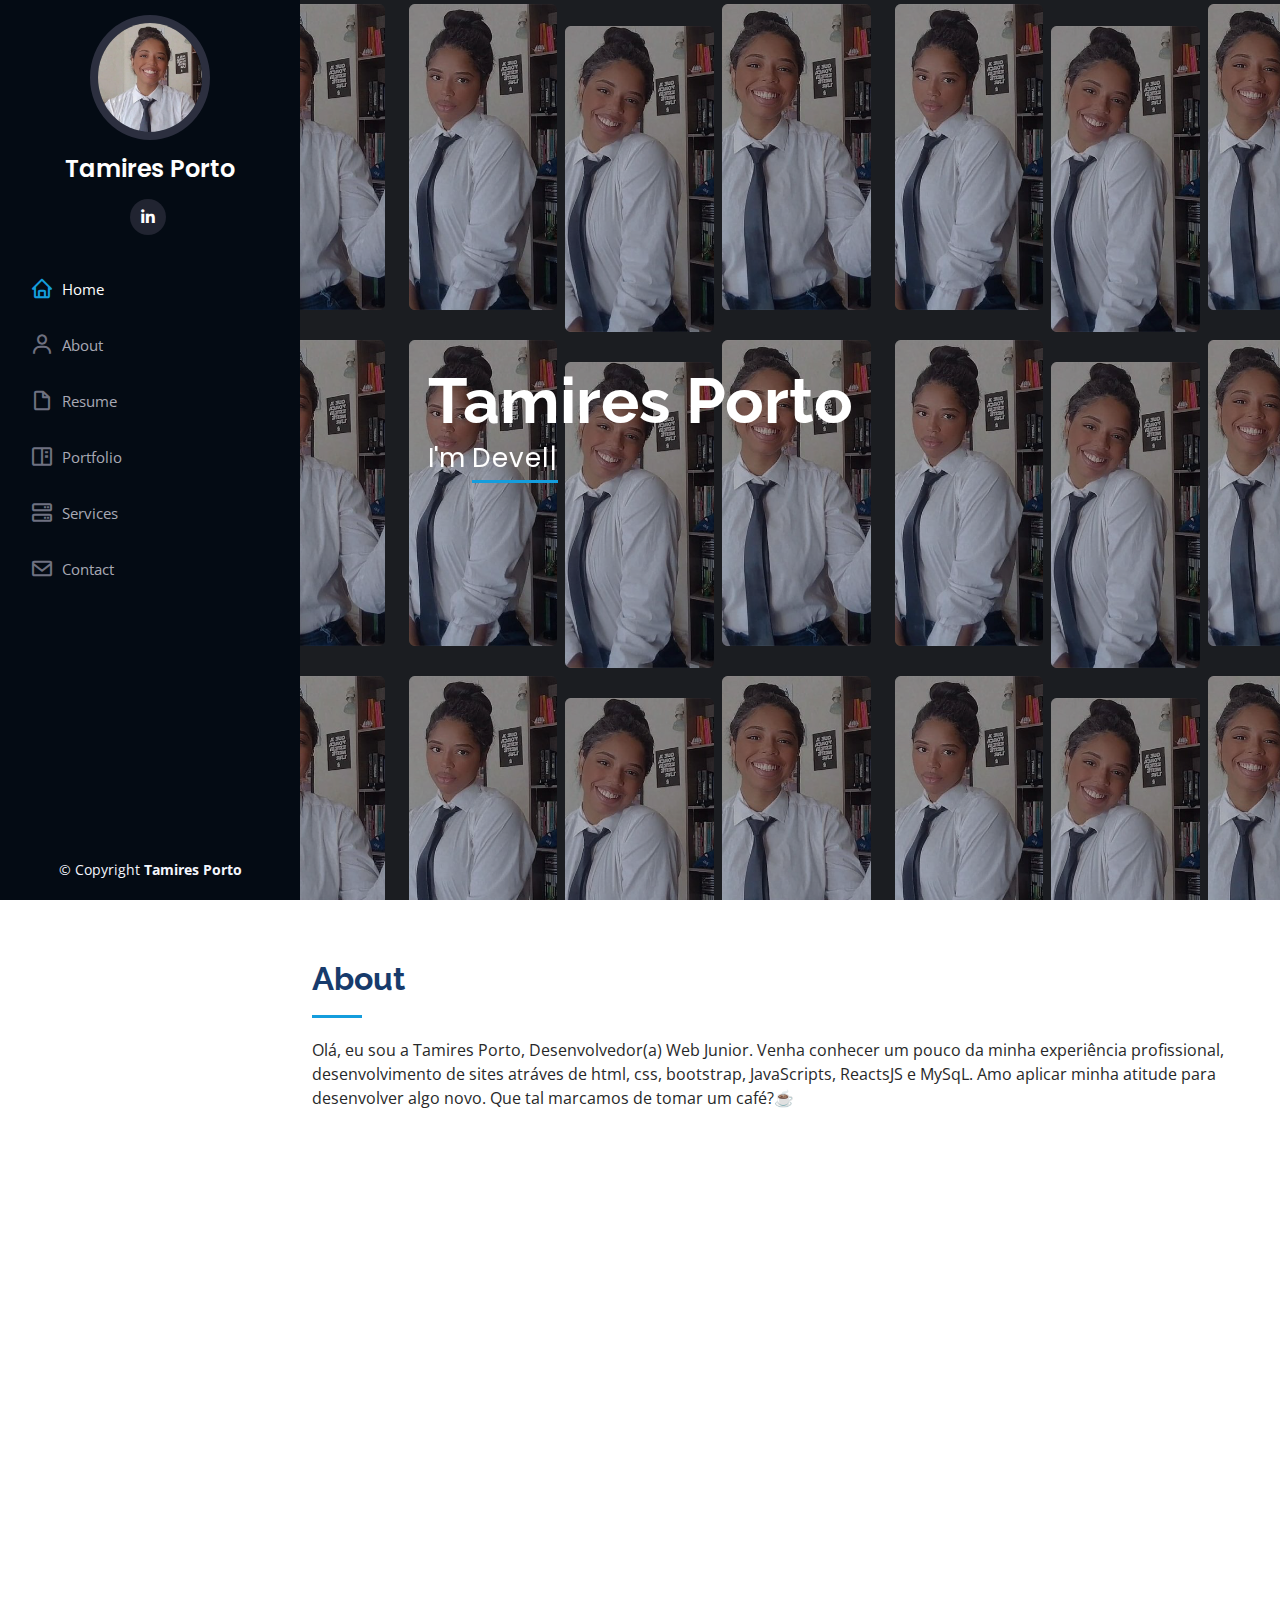
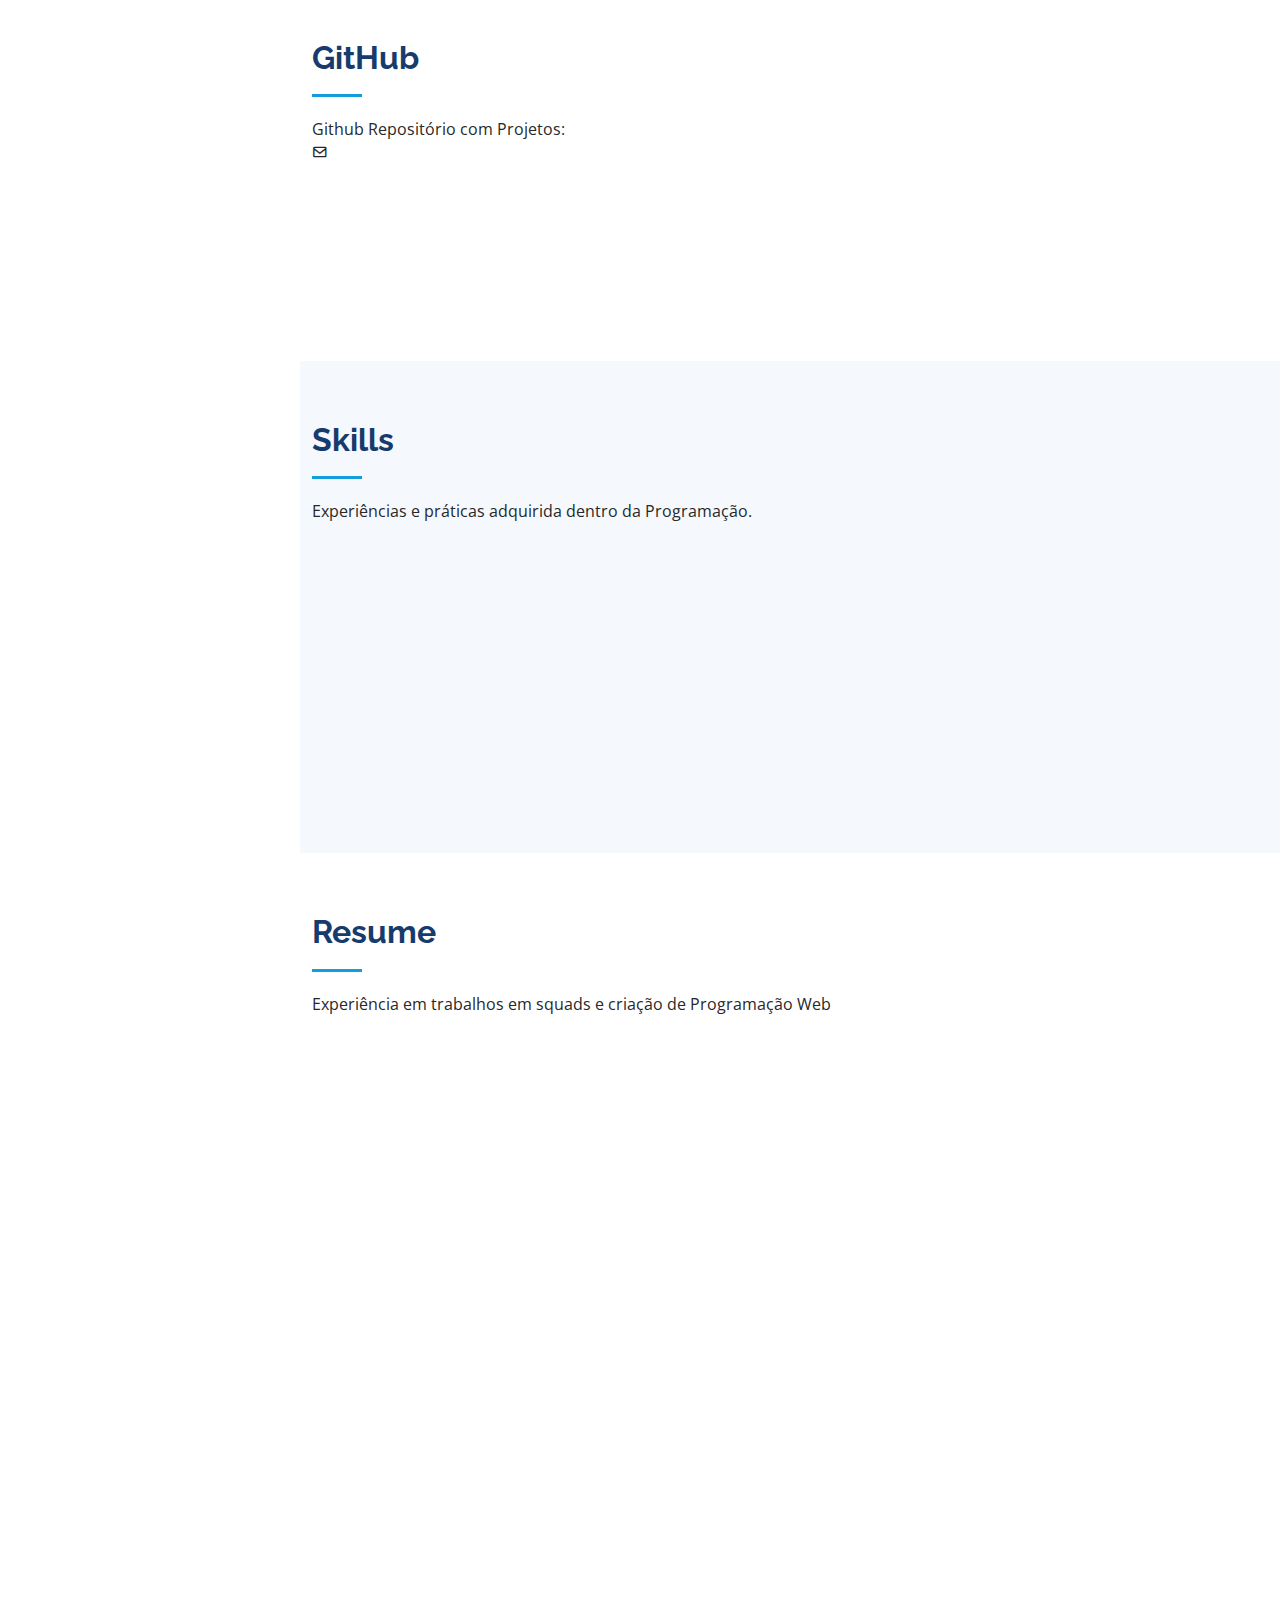
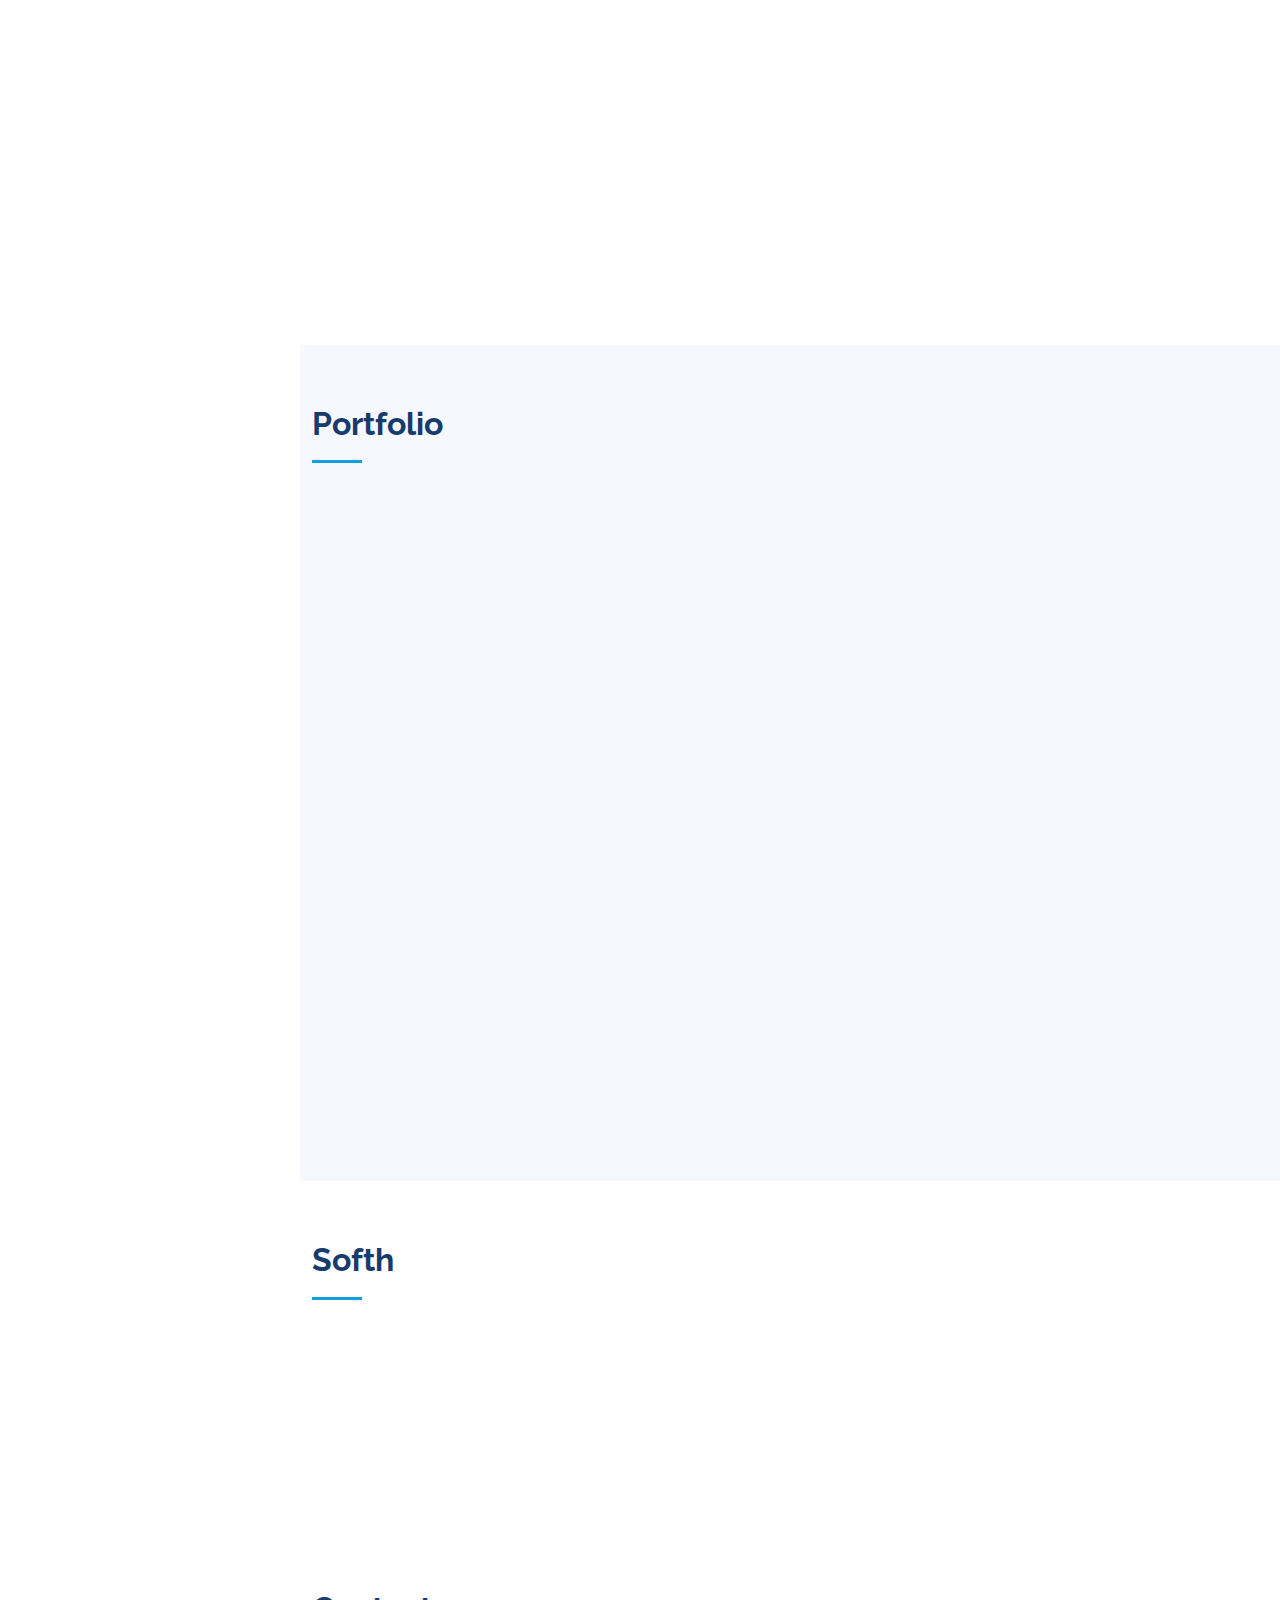
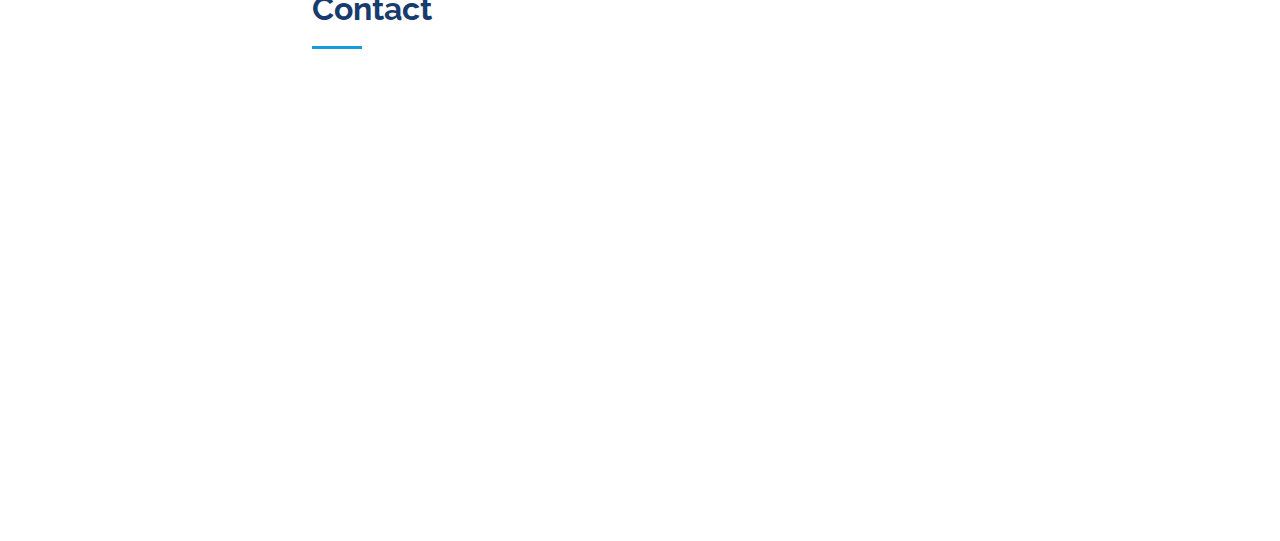
<file: index.html>
<!DOCTYPE html>
<html lang="en">

<head>
  <meta charset="utf-8">
  <meta content="width=device-width, initial-scale=1.0" name="viewport">

  <title>Tamires Porto</title>
  <meta content="" name="description">
  <meta content="" name="keywords">

  <!-- Favicons -->
  <link href="/img/png-transparent-white-tea-coffee-darjeeling-tea-tea-leaf-grading-black-tea-food-cafe-logo.png" rel="icon">
  <link href="/img/png-transparent-white-tea-coffee-darjeeling-tea-tea-leaf-grading-black-tea-food-cafe-logo.png" rel="apple-touch-icon">

  <!-- Google Fonts -->
  <link
    href="https://fonts.googleapis.com/css?family=Open+Sans:300,300i,400,400i,600,600i,700,700i|Raleway:300,300i,400,400i,500,500i,600,600i,700,700i|Poppins:300,300i,400,400i,500,500i,600,600i,700,700i"
    rel="stylesheet">

  <!-- Vendor CSS Files -->
  <link href="assets/vendor/aos/aos.css" rel="stylesheet">
  <link href="assets/vendor/bootstrap/css/bootstrap.min.css" rel="stylesheet">
  <link href="assets/vendor/bootstrap-icons/bootstrap-icons.css" rel="stylesheet">
  <link href="assets/vendor/boxicons/css/boxicons.min.css" rel="stylesheet">
  <link href="assets/vendor/glightbox/css/glightbox.min.css" rel="stylesheet">
  <link href="assets/vendor/swiper/swiper-bundle.min.css" rel="stylesheet">

  <!-- Template Main CSS File -->
  <link href="assets/css/style.css" rel="stylesheet">
</head>

<body>

  <!-- ======= Mobile nav toggle button ======= -->
  <i class="bi bi-list mobile-nav-toggle d-xl-none"></i>

  <!-- ======= Header ======= -->
  <header id="header">
    <div class="d-flex flex-column">

      <div class="profile">
        <img src="/img/me.png" alt="" class="img-fluid rounded-circle">
        <h1 class="text-light"><a href="index.html">Tamires Porto</a></h1>
        <div class="social-links mt-3 text-center">
          <a href="https://www.linkedin.com/in/tamires-porto/" class="linkedin"><i class="bx bxl-linkedin"></i></a>
        </div>
      </div>

      <nav id="navbar" class="nav-menu navbar">
        <ul>
          <li><a href="#hero" class="nav-link scrollto active"><i class="bx bx-home"></i> <span>Home</span></a></li>
          <li><a href="#about" class="nav-link scrollto"><i class="bx bx-user"></i> <span>About</span></a></li>
          <li><a href="#resume" class="nav-link scrollto"><i class="bx bx-file-blank"></i> <span>Resume</span></a></li>
          <li><a href="#portfolio" class="nav-link scrollto"><i class="bx bx-book-content"></i>
              <span>Portfolio</span></a></li>
          <li><a href="#services" class="nav-link scrollto"><i class="bx bx-server"></i> <span>Services</span></a></li>
          <li><a href="/Curriculo - Tamires Porto.docx (1).pdf" class="nav-link scrollto"><i class="bx bx-envelope"></i> <span>Contact</span></a></li>
        </ul>
      </nav><!-- .nav-menu -->
    </div>
  </header><!-- End Header -->

  <!-- ======= Hero Section ======= -->
  <section id="hero" class="d-flex flex-column justify-content-center align-items-center">
    <div class="hero-container" data-aos="fade-in">
      <h1>Tamires Porto</h1>
      <p>I'm <span class="typed" data-typed-items="Developer"></span></p>
    </div>
  </section><!-- End Hero -->

  <main id="main">

    <!-- ======= About Section ======= -->
    <section id="about" class="about">
      <div class="container">

        <div class="section-title">
          <h2>About</h2>
          <p>Olá, eu sou a Tamires Porto, Desenvolvedor(a) Web Junior.
            Venha conhecer um pouco da minha experiência profissional, desenvolvimento de sites atráves de html, css,
            bootstrap, JavaScripts, ReactsJS e MySqL.
            Amo aplicar minha atitude para desenvolver algo novo.
            Que tal marcamos de tomar um café?☕</p>
        </div>

        <div class="row">
          <div class="col-lg-4" data-aos="fade-right">
            <img src="/img/326222977_1924621014536041_306482550945580991_n.jpg" class="img-fluid" alt="">
          </div>
          <div class="col-lg-8 pt-4 pt-lg-0 content" data-aos="fade-left">
            <h3> Web Developer.</h3>
            <p class="fst-italic">
              Sou formada pela empresa Resilia como Desenvolvedor Web Full Stack e estou cursando a faculdade de
              Engenharia de Software.
            </p>
            <div class="row">
              <div class="col-lg-6">
                <ul>
                  <li><i class="bi bi-chevron-right"></i> <strong>Birthday:</strong> <span>29 Agu 1998</span></li>
                  <li><i class="bi bi-chevron-right"></i> <strong>Phone:</strong> <span>(21)9 8858 -3538</span></li>
                  <li><i class="bi bi-chevron-right"></i> <strong>City:</strong> <span>Rio de Janeiro, Brasil</span>
                  </li>
                </ul>
              </div>
              <div class="col-lg-6">
                <ul>
                  <li><i class="bi bi-chevron-right"></i> <strong>Age:</strong> <span>24</span></li>
                  <li><i class="bi bi-chevron-right"></i> <strong>Email:</strong>
                    <span>tamires.silveira.porto@gmail.com</span></li>
                </ul>
              </div>
            </div>

          </div>
        </div>

      </div>
    </section><!-- End About Section -->

    <!-- ======= Facts Section ======= -->
    <section id="facts" class="facts">
      <div class="container">

        <div class="section-title">
          <h2>GitHub</h2>
          <p>Github Repositório com Projetos:</p> <li><a href="https://github.com/Tamiresporto" class="nav-link scrollto"><i class="bx bx-envelope"></i>
        </div>

        <div class="row no-gutters">

          <div class="col-lg-3 col-md-6 d-md-flex align-items-md-stretch" data-aos="fade-up">
            <div class="count-box">
              <i class="bi bi-emoji-smile"></i>
              <span data-purecounter-start="0" data-purecounter-end="27" data-purecounter-duration="1"
                class="purecounter"></span>
              <p><strong>Total de Stars</strong>  </p>
            </div>
          </div>

          <div class="col-lg-3 col-md-6 d-md-flex align-items-md-stretch" data-aos="fade-up" data-aos-delay="100">
            <div class="count-box">
              <i class="bi bi-journal-richtext"></i>
              <span data-purecounter-start="0" data-purecounter-end="1000" data-purecounter-duration="1"
                class="purecounter"></span>
              <p><strong>Commits</strong> </p>
            </div>
          </div>

          <div class="col-lg-3 col-md-6 d-md-flex align-items-md-stretch" data-aos="fade-up" data-aos-delay="200">
            <div class="count-box">
              <i class="bi bi-headset"></i>
              <span data-purecounter-start="0" data-purecounter-end="26" data-purecounter-duration="1"
                class="purecounter"></span>
              <p><strong>Total de PRs</strong>  </p>
            </div>
          </div>

          <div class="col-lg-3 col-md-6 d-md-flex align-items-md-stretch" data-aos="fade-up" data-aos-delay="300">
            <div class="count-box">
              <i class="bi bi-people"></i>
              <span data-purecounter-start="0" data-purecounter-end="4" data-purecounter-duration="1"
                class="purecounter"></span>
              <p><strong>Contributed to</strong>  </p>
            </div>
          </div>

        </div>

      </div>
    </section><!-- End Facts Section -->

    <!-- ======= Skills Section ======= -->
    <section id="skills" class="skills section-bg">
      <div class="container">

        <div class="section-title">
          <h2>Skills</h2>
          <p>Experiências e práticas adquirida dentro da Programação.</p>
        </div>

        <div class="row skills-content">

          <div class="col-lg-6" data-aos="fade-up">

            <div class="progress">
              <span class="skill">HTML <i class="val">100%</i></span>
              <div class="progress-bar-wrap">
                <div class="progress-bar" role="progressbar" aria-valuenow="100" aria-valuemin="0" aria-valuemax="100">
                </div>
              </div>
            </div>

            <div class="progress">
              <span class="skill">CSS <i class="val">90%</i></span>
              <div class="progress-bar-wrap">
                <div class="progress-bar" role="progressbar" aria-valuenow="90" aria-valuemin="0" aria-valuemax="100">
                </div>
              </div>
            </div>

            <div class="progress">
              <span class="skill">JavaScript <i class="val">75%</i></span>
              <div class="progress-bar-wrap">
                <div class="progress-bar" role="progressbar" aria-valuenow="75" aria-valuemin="0" aria-valuemax="100">
                </div>
              </div>
            </div>

          </div>

          <div class="col-lg-6" data-aos="fade-up" data-aos-delay="100">

            <div class="progress">
              <span class="skill">React.js <i class="val">80%</i></span>
              <div class="progress-bar-wrap">
                <div class="progress-bar" role="progressbar" aria-valuenow="80" aria-valuemin="0" aria-valuemax="100">
                </div>
              </div>
            </div>

            <div class="progress">
              <span class="skill">Bootstrap <i class="val">90%</i></span>
              <div class="progress-bar-wrap">
                <div class="progress-bar" role="progressbar" aria-valuenow="90" aria-valuemin="0" aria-valuemax="100">
                </div>
              </div>
            </div>

            <div class="progress">
              <span class="skill">Node.js <i class="val">75%</i></span>
              <div class="progress-bar-wrap">
                <div class="progress-bar" role="progressbar" aria-valuenow="90" aria-valuemin="0" aria-valuemax="100">
                </div>
              </div>
            </div>

            <div class="progress">
              <span class="skill">SQL <i class="val">65%</i></span>
              <div class="progress-bar-wrap">
                <div class="progress-bar" role="progressbar" aria-valuenow="55" aria-valuemin="0" aria-valuemax="100">
                </div>
              </div>
            </div>

          </div>

        </div>

      </div>
    </section><!-- End Skills Section -->

    <!-- ======= Resume Section ======= -->
    <section id="resume" class="resume">
      <div class="container">

        <div class="section-title">
          <h2>Resume</h2>
          <p>Experiência em trabalhos em squads e criação de Programação Web</p>
        </div>

        <div class="row">
          <div class="col-lg-6" data-aos="fade-up">
            <h3 class="resume-title">Sumary</h3>
            <div class="resume-item pb-0">
              <h4>Tamires Porto</h4>
              <p><em> Fiz parte do Programador Carioca, e é muito mais que um curso de ti, é um projeto que acredita em tirar o melhor de nós. Tenho orgulho em dizer que de fato mudou minha vida e ter sido uma oportunidade que amei participar e conhecer pessoas, sonhos, propósitos e histórias em comum.  </em></p>
              <ul>
                <li>Rio de Janeiro</li>
                <li>(21) 98858-3538</li>
                <li>tamires.silveira.porto@gmail.com</li>
              </ul>
            </div>

            <h3 class="resume-title">Education</h3>
            <div class="resume-item">
              <h4> Universidade &amp; Engenharia Software</h4>
              <h5>2023 - 2026</h5>
              <p><em>Aranhaguera, Brasil, RJ.</em></p>
              <p>  </p>
            </div>
            <div class="resume-item">
              <h4>Programadores Cariocas &amp; (Resilia + Senac)</h4>
              <h5>2022 - 2023</h5>
              <p><em>Programadores Cariocas (Resilia + Senac), Rio de Janeiro.</em></p>
              <p>
                Competências: Desenvolvimento de front-end · Web Design Responsivo · Metodologias ágeis e em cascata ·
                Criação de scripts · React Hooks · JSON · Bootstrap · React.js · SQL · API REST · Desenvolvimento web ·
                GitHub · Git · Desenvolvimento de back-end · Trabalho em equipe · Programação (computação) · JavaScript
                · HTML · Banco de dados · CSS</p>
            </div>
          </div>
          <div class="col-lg-6" data-aos="fade-up" data-aos-delay="100">
            <h3 class="resume-title">Professional Experience</h3>
            <div class="resume-item">
              <h4>Especialista em atendimento ao cliente
                Atento</h4>
              <h5>Meio período
                mai de 2020 - jun de 2022 · 2 anos 2 mesesmai de 2020 - jun de 2022 · 2 anos, 2 meses</h5>
              <p><em>Rio de Janeiro, Brasil</em></p>
              <ul>
                <li>
                  Atendimento ao cliente para suporte técnico de internet, utilização de resiliência e escuta ativa para
                  solucionar problema do cliente tanto financeiro quanto o serviço técnico prestado da empresa. <p></p>
                <p></p> Competências: Atendimento ao cliente</li>
              </ul>
            </div>
          </div>
        </div>

      </div>
    </section><!-- End Resume Section -->

    <!-- ======= Portfolio Section ======= -->
    <section id="portfolio" class="portfolio section-bg">
      <div class="container">

        <div class="section-title">
          <h2>Portfolio</h2>
        </div>

        <div class="row" data-aos="fade-up">
          <div class="col-lg-12 d-flex justify-content-center">
            <ul id="portfolio-flters">
              <li data-filter="*" class="filter-active">All</li>
              <li data-filter=".filter-app">App</li>
              <li data-filter=".filter-card">Card</li>
              <li data-filter=".filter-web">Web</li>
            </ul>
          </div>
        </div>

        <div class="row portfolio-container" data-aos="fade-up" data-aos-delay="100">

          <div class="col-lg-4 col-md-6 portfolio-item filter-app">
            <div class="portfolio-wrap">
              <img src="/img/Screenshot_5.png" class="img-fluid" alt="">
   
            </div>
          </div>

          <div class="col-lg-4 col-md-6 portfolio-item filter-web">
            <div class="portfolio-wrap">
              <img src="/img/Screenshot_2.png" class="img-fluid" alt="">
             
            </div>
          </div>

          <div class="col-lg-4 col-md-6 portfolio-item filter-app">
            <div class="portfolio-wrap">
              <img src="/img/Screenshot_4.png" class="img-fluid" alt="">
              
            </div>
          </div>

          <div class="col-lg-4 col-md-6 portfolio-item filter-card">
            <div class="portfolio-wrap">
              <img src="/agenda-sus1.png" class="img-fluid" alt="">
            
            </div>
          </div>

          <div class="col-lg-4 col-md-6 portfolio-item filter-web">
            <div class="portfolio-wrap">
              <img src="/agenda-sus2.png" class="img-fluid" alt="">
             
            </div>
          </div>

          <div class="col-lg-4 col-md-6 portfolio-item filter-app">
            <div class="portfolio-wrap">
              <img src="/agenda-sus3.png" class="img-fluid" alt="">
            
            </div>
          </div>

          <div class="col-lg-4 col-md-6 portfolio-item filter-card">
            <div class="portfolio-wrap">
              <img src="/agenda-sus4.png" class="img-fluid" alt="">
            
            </div>
          </div>

          <div class="col-lg-4 col-md-6 portfolio-item filter-card">
            <div class="portfolio-wrap">
              <img src="/212447594-3adab772-77f7-4ada-939d-9a1ff1f20e85.png" class="img-fluid" alt="">
            
            </div>
          </div>

          <div class="col-lg-4 col-md-6 portfolio-item filter-web">
            <div class="portfolio-wrap">
              <img src="/212448205-b4f70392-0a84-45dd-9109-e67bae07c248.png" class="img-fluid" alt="">
             
            </div>
          </div>

        </div>

      </div>
    </section><!-- End Portfolio Section -->

    <!-- ======= Services Section ======= -->
    <section id="services" class="services">
      <div class="container">

        <div class="section-title">
          <h2>Softh</h2>
          <p>  </p>
        </div>

        <div class="row">
          <div class="col-lg-4 col-md-6 icon-box" data-aos="fade-up">
            <div class="icon"><i class="bi bi-briefcase"></i></div>
            <h4 class="title"><a href="">Responsabilidade</a></h4>
            <p class="description">Responsabilidade com o tempo e as entregas. </p>
          </div>
          <div class="col-lg-4 col-md-6 icon-box" data-aos="fade-up" data-aos-delay="100">
            <div class="icon"><i class="bi bi-card-checklist"></i></div>
            <h4 class="title"><a href=""> Trello </a></h4>
            <p class="description"> Para organização de projetos. </p>
          </div>
          <div class="col-lg-4 col-md-6 icon-box" data-aos="fade-up" data-aos-delay="200">
            <div class="icon"><i class="bi bi-bar-chart"></i></div>
            <h4 class="title"><a href="">Metodologias Agéis</a></h4>
            <p class="description"> Para desenvolver Projetos e no dia a dia. </p>
          </div>
        </div>

      </div>
    </section><!-- End Services Section -->


    <!-- ======= Contact Section ======= -->
    <section id="contact" class="contact">
      <div class="container">

        <div class="section-title">
          <h2>Contact</h2>
        </div>

        <div class="row" data-aos="fade-in">

          <div class="col-lg-5 d-flex align-items-stretch">
            <div class="info">
              <div class="address">
                <i class="bi bi-geo-alt"></i>
                <h4>Location:</h4>
                <p> Rio de Janeiro, RJ 23580500</p>
              </div>

              <div class="email">
                <i class="bi bi-envelope"></i>
                <h4>Email:</h4>
                <p>tamires.silveira.porto@gmail.com</p>
              </div>

              <div class="phone">
                <i class="bi bi-phone"></i>
                <h4>Call:</h4>
                <p>(21) 9 8858 3538</p>
              </div>

            </div>

          </div>

        </div>

      </div>
    </section><!-- End Contact Section -->

  </main><!-- End #main -->

  <!-- ======= Footer ======= -->
  <footer id="footer">
    <div class="container">
      <div class="copyright">
        &copy; Copyright <strong><span>Tamires Porto</span></strong>
      </div>
      <div class="credits">
        <!-- All the links in the footer should remain intact. -->
        <!-- You can delete the links only if you purchased the pro version. -->
        <!-- Licensing information: https://bootstrapmade.com/license/ -->
        <!-- Purchase the pro version with working PHP/AJAX contact form: https://bootstrapmade.com/iportfolio-bootstrap-portfolio-websites-template/ -->
      </div>
    </div>
  </footer><!-- End  Footer -->

  <a href="#" class="back-to-top d-flex align-items-center justify-content-center"><i
      class="bi bi-arrow-up-short"></i></a>

  <!-- Vendor JS Files -->
  <script src="assets/vendor/purecounter/purecounter_vanilla.js"></script>
  <script src="assets/vendor/aos/aos.js"></script>
  <script src="assets/vendor/bootstrap/js/bootstrap.bundle.min.js"></script>
  <script src="assets/vendor/glightbox/js/glightbox.min.js"></script>
  <script src="assets/vendor/isotope-layout/isotope.pkgd.min.js"></script>
  <script src="assets/vendor/swiper/swiper-bundle.min.js"></script>
  <script src="assets/vendor/typed.js/typed.min.js"></script>
  <script src="assets/vendor/waypoints/noframework.waypoints.js"></script>
  <script src="assets/vendor/php-email-form/validate.js"></script>

  <!-- Template Main JS File -->
  <script src="assets/js/main.js"></script>

</body>

</html>
</file>
<file: assets/css/style.css>
body {
  font-family: "Open Sans", sans-serif;
  color: #272829;
}

a {
  color: #149ddd;
  text-decoration: none;
}

a:hover {
  color: #37b3ed;
  text-decoration: none;
}

h1,
h2,
h3,
h4,
h5,
h6 {
  font-family: "Raleway", sans-serif;
}

/*--------------------------------------------------------------
# Back to top button
--------------------------------------------------------------*/
.back-to-top {
  position: fixed;
  visibility: hidden;
  opacity: 0;
  right: 15px;
  bottom: 15px;
  z-index: 996;
  background: #149ddd;
  width: 40px;
  height: 40px;
  border-radius: 50px;
  transition: all 0.4s;
}

.back-to-top i {
  font-size: 28px;
  color: #fff;
  line-height: 0;
}

.back-to-top:hover {
  background: #2eafec;
  color: #fff;
}

.back-to-top.active {
  visibility: visible;
  opacity: 1;
}

/*--------------------------------------------------------------
# Header
--------------------------------------------------------------*/
#header {
  position: fixed;
  top: 0;
  left: 0;
  bottom: 0;
  width: 300px;
  transition: all ease-in-out 0.5s;
  z-index: 9997;
  transition: all 0.5s;
  padding: 0 15px;
  background: #040b14;
  overflow-y: auto;
}

#header .profile img {
  margin: 15px auto;
  display: block;
  width: 120px;
  border: 8px solid #2c2f3f;
}

#header .profile h1 {
  font-size: 24px;
  margin: 0;
  padding: 0;
  font-weight: 600;
  -moz-text-align-last: center;
  text-align-last: center;
  font-family: "Poppins", sans-serif;
}

#header .profile h1 a,
#header .profile h1 a:hover {
  color: #fff;
  text-decoration: none;
}

#header .profile .social-links a {
  font-size: 18px;
  display: inline-block;
  background: #212431;
  color: #fff;
  line-height: 1;
  padding: 8px 0;
  margin-right: 4px;
  border-radius: 50%;
  text-align: center;
  width: 36px;
  height: 36px;
  transition: 0.3s;
}

#header .profile .social-links a:hover {
  background: #149ddd;
  color: #fff;
  text-decoration: none;
}

#main {
  margin-left: 300px;
}

@media (max-width: 1199px) {
  #header {
    left: -300px;
  }

  #main {
    margin-left: 0;
  }
}

/*--------------------------------------------------------------
# Navigation Menu
--------------------------------------------------------------*/
/* Desktop Navigation */
.nav-menu {
  padding: 30px 0 0 0;
}

.nav-menu * {
  margin: 0;
  padding: 0;
  list-style: none;
}

.nav-menu>ul>li {
  position: relative;
  white-space: nowrap;
}

.nav-menu a,
.nav-menu a:focus {
  display: flex;
  align-items: center;
  color: #a8a9b4;
  padding: 12px 15px;
  margin-bottom: 8px;
  transition: 0.3s;
  font-size: 15px;
}

.nav-menu a i,
.nav-menu a:focus i {
  font-size: 24px;
  padding-right: 8px;
  color: #6f7180;
}

.nav-menu a:hover,
.nav-menu .active,
.nav-menu .active:focus,
.nav-menu li:hover>a {
  text-decoration: none;
  color: #fff;
}

.nav-menu a:hover i,
.nav-menu .active i,
.nav-menu .active:focus i,
.nav-menu li:hover>a i {
  color: #149ddd;
}

/* Mobile Navigation */
.mobile-nav-toggle {
  position: fixed;
  right: 15px;
  top: 15px;
  z-index: 9998;
  border: 0;
  font-size: 24px;
  transition: all 0.4s;
  outline: none !important;
  background-color: #149ddd;
  color: #fff;
  width: 40px;
  height: 40px;
  display: inline-flex;
  align-items: center;
  justify-content: center;
  line-height: 0;
  border-radius: 50px;
  cursor: pointer;
}

.mobile-nav-active {
  overflow: hidden;
}

.mobile-nav-active #header {
  left: 0;
}

/*--------------------------------------------------------------
# Hero Section
--------------------------------------------------------------*/
#hero {
  width: 100%;
  height: 100vh;
  background: url("/eu.png") top center;
}

#hero:before {
  content: "";
  background: rgba(5, 13, 24, 0.3);
  position: absolute;
  bottom: 0;
  top: 0;
  left: 0;
  right: 0;
  z-index: 1;
}

#hero .hero-container {
  position: relative;
  z-index: 2;
  min-width: 300px;
}

#hero h1 {
  margin: 0 0 10px 0;
  font-size: 64px;
  font-weight: 700;
  line-height: 56px;
  color: #fff;
}

#hero p {
  color: #fff;
  margin-bottom: 50px;
  font-size: 26px;
  font-family: "Poppins", sans-serif;
}

#hero p span {
  color: #fff;
  padding-bottom: 4px;
  letter-spacing: 1px;
  border-bottom: 3px solid #149ddd;
}

@media (min-width: 1024px) {
  #hero {
    background-attachment: fixed;
  }
}

@media (max-width: 768px) {
  #hero h1 {
    font-size: 28px;
    line-height: 36px;
  }

  #hero h2 {
    font-size: 18px;
    line-height: 24px;
    margin-bottom: 30px;
  }
}

/*--------------------------------------------------------------
# Sections General
--------------------------------------------------------------*/
section {
  padding: 60px 0;
  overflow: hidden;
}

.section-bg {
  background: #f5f8fd;
}

.section-title {
  padding-bottom: 30px;
}

.section-title h2 {
  font-size: 32px;
  font-weight: bold;
  margin-bottom: 20px;
  padding-bottom: 20px;
  position: relative;
  color: #173b6c;
}

.section-title h2::after {
  content: "";
  position: absolute;
  display: block;
  width: 50px;
  height: 3px;
  background: #149ddd;
  bottom: 0;
  left: 0;
}

.section-title p {
  margin-bottom: 0;
}

/*--------------------------------------------------------------
# About
--------------------------------------------------------------*/
.about .content h3 {
  font-weight: 700;
  font-size: 26px;
  color: #173b6c;
}

.about .content ul {
  list-style: none;
  padding: 0;
}

.about .content ul li {
  margin-bottom: 20px;
  display: flex;
  align-items: center;
}

.about .content ul strong {
  margin-right: 10px;
}

.about .content ul i {
  font-size: 16px;
  margin-right: 5px;
  color: #149ddd;
  line-height: 0;
}

.about .content p:last-child {
  margin-bottom: 0;
}

/*--------------------------------------------------------------
# Facts
--------------------------------------------------------------*/
.facts {
  padding-bottom: 30px;
}

.facts .count-box {
  padding: 30px;
  width: 100%;
}

.facts .count-box i {
  display: block;
  font-size: 44px;
  color: #149ddd;
  float: left;
  line-height: 0;
}

.facts .count-box span {
  font-size: 48px;
  line-height: 40px;
  display: block;
  font-weight: 700;
  color: #050d18;
  margin-left: 60px;
}

.facts .count-box p {
  padding: 15px 0 0 0;
  margin: 0 0 0 60px;
  font-family: "Raleway", sans-serif;
  font-size: 14px;
  color: #122f57;
}

.facts .count-box a {
  font-weight: 600;
  display: block;
  margin-top: 20px;
  color: #122f57;
  font-size: 15px;
  font-family: "Poppins", sans-serif;
  transition: ease-in-out 0.3s;
}

.facts .count-box a:hover {
  color: #1f5297;
}

/*--------------------------------------------------------------
# Akills
--------------------------------------------------------------*/
.skills .progress {
  height: 60px;
  display: block;
  background: none;
  border-radius: 0;
}

.skills .progress .skill {
  padding: 0;
  margin: 0 0 6px 0;
  text-transform: uppercase;
  display: block;
  font-weight: 600;
  font-family: "Poppins", sans-serif;
  color: #050d18;
}

.skills .progress .skill .val {
  float: right;
  font-style: normal;
}

.skills .progress-bar-wrap {
  background: #dce8f8;
  height: 10px;
}

.skills .progress-bar {
  width: 1px;
  height: 10px;
  transition: 0.9s;
  background-color: #149ddd;
}

/*--------------------------------------------------------------
# Resume
--------------------------------------------------------------*/
.resume .resume-title {
  font-size: 26px;
  font-weight: 700;
  margin-top: 20px;
  margin-bottom: 20px;
  color: #050d18;
}

.resume .resume-item {
  padding: 0 0 20px 20px;
  margin-top: -2px;
  border-left: 2px solid #1f5297;
  position: relative;
}

.resume .resume-item h4 {
  line-height: 18px;
  font-size: 18px;
  font-weight: 600;
  text-transform: uppercase;
  font-family: "Poppins", sans-serif;
  color: #050d18;
  margin-bottom: 10px;
}

.resume .resume-item h5 {
  font-size: 16px;
  background: #e4edf9;
  padding: 5px 15px;
  display: inline-block;
  font-weight: 600;
  margin-bottom: 10px;
}

.resume .resume-item ul {
  padding-left: 20px;
}

.resume .resume-item ul li {
  padding-bottom: 10px;
}

.resume .resume-item:last-child {
  padding-bottom: 0;
}

.resume .resume-item::before {
  content: "";
  position: absolute;
  width: 16px;
  height: 16px;
  border-radius: 50px;
  left: -9px;
  top: 0;
  background: #fff;
  border: 2px solid #1f5297;
}

/*--------------------------------------------------------------
# Portfolio
--------------------------------------------------------------*/
.portfolio .portfolio-item {
  margin-bottom: 30px;
}

.portfolio #portfolio-flters {
  padding: 0;
  margin: 0 auto 35px auto;
  list-style: none;
  text-align: center;
  background: #fff;
  border-radius: 50px;
  padding: 2px 15px;
}

.portfolio #portfolio-flters li {
  cursor: pointer;
  display: inline-block;
  padding: 10px 15px 8px 15px;
  font-size: 14px;
  font-weight: 600;
  line-height: 1;
  text-transform: uppercase;
  color: #272829;
  margin-bottom: 5px;
  transition: all 0.3s ease-in-out;
}

.portfolio #portfolio-flters li:hover,
.portfolio #portfolio-flters li.filter-active {
  color: #149ddd;
}

.portfolio #portfolio-flters li:last-child {
  margin-right: 0;
}

.portfolio .portfolio-wrap {
  transition: 0.3s;
  position: relative;
  overflow: hidden;
  z-index: 1;
}

.portfolio .portfolio-wrap::before {
  content: "";
  background: rgba(255, 255, 255, 0.5);
  position: absolute;
  left: 0;
  right: 0;
  top: 0;
  bottom: 0;
  transition: all ease-in-out 0.3s;
  z-index: 2;
  opacity: 0;
}

.portfolio .portfolio-wrap .portfolio-links {
  opacity: 1;
  left: 0;
  right: 0;
  bottom: -60px;
  z-index: 3;
  position: absolute;
  transition: all ease-in-out 0.3s;
  display: flex;
  justify-content: center;
}

.portfolio .portfolio-wrap .portfolio-links a {
  color: #fff;
  font-size: 28px;
  text-align: center;
  background: rgba(20, 157, 221, 0.75);
  transition: 0.3s;
  width: 50%;
}

.portfolio .portfolio-wrap .portfolio-links a:hover {
  background: rgba(20, 157, 221, 0.95);
}

.portfolio .portfolio-wrap .portfolio-links a+a {
  border-left: 1px solid #37b3ed;
}

.portfolio .portfolio-wrap:hover::before {
  top: 0;
  left: 0;
  right: 0;
  bottom: 0;
  opacity: 1;
}

.portfolio .portfolio-wrap:hover .portfolio-links {
  opacity: 1;
  bottom: 0;
}

/*--------------------------------------------------------------
# Portfolio Details
--------------------------------------------------------------*/
.portfolio-details {
  padding-top: 40px;
}

.portfolio-details .portfolio-details-slider img {
  width: 100%;
}

.portfolio-details .portfolio-details-slider .swiper-pagination {
  margin-top: 20px;
  position: relative;
}

.portfolio-details .portfolio-details-slider .swiper-pagination .swiper-pagination-bullet {
  width: 12px;
  height: 12px;
  background-color: #fff;
  opacity: 1;
  border: 1px solid #149ddd;
}

.portfolio-details .portfolio-details-slider .swiper-pagination .swiper-pagination-bullet-active {
  background-color: #149ddd;
}

.portfolio-details .portfolio-info {
  padding: 30px;
  box-shadow: 0px 0 30px rgba(5, 13, 24, 0.08);
}

.portfolio-details .portfolio-info h3 {
  font-size: 22px;
  font-weight: 700;
  margin-bottom: 20px;
  padding-bottom: 20px;
  border-bottom: 1px solid #eee;
}

.portfolio-details .portfolio-info ul {
  list-style: none;
  padding: 0;
  font-size: 15px;
}

.portfolio-details .portfolio-info ul li+li {
  margin-top: 10px;
}

.portfolio-details .portfolio-description {
  padding-top: 30px;
}

.portfolio-details .portfolio-description h2 {
  font-size: 26px;
  font-weight: 700;
  margin-bottom: 20px;
}

.portfolio-details .portfolio-description p {
  padding: 0;
}

/*--------------------------------------------------------------
# Services
--------------------------------------------------------------*/
.services .icon-box {
  margin-bottom: 20px;
}

.services .icon {
  float: left;
  display: flex;
  align-items: center;
  justify-content: center;
  width: 54px;
  height: 54px;
  background: #149ddd;
  border-radius: 50%;
  transition: 0.5s;
  border: 1px solid #149ddd;
}

.services .icon i {
  color: #fff;
  font-size: 24px;
  line-height: 0;
}

.services .icon-box:hover .icon {
  background: #fff;
}

.services .icon-box:hover .icon i {
  color: #149ddd;
}

.services .title {
  margin-left: 80px;
  font-weight: 700;
  margin-bottom: 15px;
  font-size: 18px;
}

.services .title a {
  color: #343a40;
}

.services .title a:hover {
  color: #149ddd;
}

.services .description {
  margin-left: 80px;
  line-height: 24px;
  font-size: 14px;
}

/*--------------------------------------------------------------
# Testimonials
--------------------------------------------------------------*/
.testimonials .testimonials-carousel,
.testimonials .testimonials-slider {
  overflow: hidden;
}

.testimonials .testimonial-item {
  box-sizing: content-box;
  text-align: center;
  min-height: 320px;
}

.testimonials .testimonial-item .testimonial-img {
  width: 90px;
  border-radius: 50%;
  margin: 0 auto;
}

.testimonials .testimonial-item h3 {
  font-size: 18px;
  font-weight: bold;
  margin: 10px 0 5px 0;
  color: #111;
}

.testimonials .testimonial-item h4 {
  font-size: 14px;
  color: #999;
  margin: 0;
}

.testimonials .testimonial-item .quote-icon-left,
.testimonials .testimonial-item .quote-icon-right {
  color: #c3e8fa;
  font-size: 26px;
}

.testimonials .testimonial-item .quote-icon-left {
  display: inline-block;
  left: -5px;
  position: relative;
}

.testimonials .testimonial-item .quote-icon-right {
  display: inline-block;
  right: -5px;
  position: relative;
  top: 10px;
}

.testimonials .testimonial-item p {
  font-style: italic;
  margin: 0 15px 15px 15px;
  padding: 20px;
  background: #fff;
  position: relative;
  margin-bottom: 35px;
  border-radius: 6px;
  box-shadow: 0px 2px 15px rgba(0, 0, 0, 0.1);
}

.testimonials .testimonial-item p::after {
  content: "";
  width: 0;
  height: 0;
  border-top: 20px solid #fff;
  border-right: 20px solid transparent;
  border-left: 20px solid transparent;
  position: absolute;
  bottom: -20px;
  left: calc(50% - 20px);
}

.testimonials .swiper-pagination {
  margin-top: 20px;
  position: relative;
}

.testimonials .swiper-pagination .swiper-pagination-bullet {
  width: 12px;
  height: 12px;
  background-color: #fff;
  opacity: 1;
  border: 1px solid #149ddd;
}

.testimonials .swiper-pagination .swiper-pagination-bullet-active {
  background-color: #149ddd;
}

/*--------------------------------------------------------------
# Contact
--------------------------------------------------------------*/
.contact {
  padding-bottom: 130px;
}

.contact .info {
  padding: 30px;
  background: #fff;
  width: 100%;
  box-shadow: 0 0 24px 0 rgba(0, 0, 0, 0.12);
}

.contact .info i {
  font-size: 20px;
  color: #149ddd;
  float: left;
  width: 44px;
  height: 44px;
  background: #dff3fc;
  display: flex;
  justify-content: center;
  align-items: center;
  border-radius: 50px;
  transition: all 0.3s ease-in-out;
}

.contact .info h4 {
  padding: 0 0 0 60px;
  font-size: 22px;
  font-weight: 600;
  margin-bottom: 5px;
  color: #050d18;
}

.contact .info p {
  padding: 0 0 10px 60px;
  margin-bottom: 20px;
  font-size: 14px;
  color: #173b6c;
}

.contact .info .email p {
  padding-top: 5px;
}

.contact .info .social-links {
  padding-left: 60px;
}

.contact .info .social-links a {
  font-size: 18px;
  display: inline-block;
  background: #333;
  color: #fff;
  line-height: 1;
  padding: 8px 0;
  border-radius: 50%;
  text-align: center;
  width: 36px;
  height: 36px;
  transition: 0.3s;
  margin-right: 10px;
}

.contact .info .social-links a:hover {
  background: #149ddd;
  color: #fff;
}

.contact .info .email:hover i,
.contact .info .address:hover i,
.contact .info .phone:hover i {
  background: #149ddd;
  color: #fff;
}

.contact .php-email-form {
  width: 100%;
  padding: 30px;
  background: #fff;
  box-shadow: 0 0 24px 0 rgba(0, 0, 0, 0.12);
}

.contact .php-email-form .form-group {
  padding-bottom: 8px;
}

.contact .php-email-form .validate {
  display: none;
  color: red;
  margin: 0 0 15px 0;
  font-weight: 400;
  font-size: 13px;
}

.contact .php-email-form .error-message {
  display: none;
  color: #fff;
  background: #ed3c0d;
  text-align: left;
  padding: 15px;
  font-weight: 600;
}

.contact .php-email-form .error-message br+br {
  margin-top: 25px;
}

.contact .php-email-form .sent-message {
  display: none;
  color: #fff;
  background: #18d26e;
  text-align: center;
  padding: 15px;
  font-weight: 600;
}

.contact .php-email-form .loading {
  display: none;
  background: #fff;
  text-align: center;
  padding: 15px;
}

.contact .php-email-form .loading:before {
  content: "";
  display: inline-block;
  border-radius: 50%;
  width: 24px;
  height: 24px;
  margin: 0 10px -6px 0;
  border: 3px solid #18d26e;
  border-top-color: #eee;
  -webkit-animation: animate-loading 1s linear infinite;
  animation: animate-loading 1s linear infinite;
}

.contact .php-email-form .form-group {
  margin-bottom: 15px;
}

.contact .php-email-form label {
  padding-bottom: 8px;
}

.contact .php-email-form input,
.contact .php-email-form textarea {
  border-radius: 0;
  box-shadow: none;
  font-size: 14px;
}

.contact .php-email-form input {
  height: 44px;
}

.contact .php-email-form textarea {
  padding: 10px 15px;
}

.contact .php-email-form button[type=submit] {
  background: #149ddd;
  border: 0;
  padding: 10px 24px;
  color: #fff;
  transition: 0.4s;
  border-radius: 4px;
}

.contact .php-email-form button[type=submit]:hover {
  background: #37b3ed;
}

@-webkit-keyframes animate-loading {
  0% {
    transform: rotate(0deg);
  }

  100% {
    transform: rotate(360deg);
  }
}

@keyframes animate-loading {
  0% {
    transform: rotate(0deg);
  }

  100% {
    transform: rotate(360deg);
  }
}

/*--------------------------------------------------------------
# Breadcrumbs
--------------------------------------------------------------*/
.breadcrumbs {
  padding: 20px 0;
  background: #f9f9f9;
}

.breadcrumbs h2 {
  font-size: 26px;
  font-weight: 300;
}

.breadcrumbs ol {
  display: flex;
  flex-wrap: wrap;
  list-style: none;
  padding: 0;
  margin: 0;
  font-size: 15px;
}

.breadcrumbs ol li+li {
  padding-left: 10px;
}

.breadcrumbs ol li+li::before {
  display: inline-block;
  padding-right: 10px;
  color: #0e2442;
  content: "/";
}

@media (max-width: 768px) {
  .breadcrumbs .d-flex {
    display: block !important;
  }

  .breadcrumbs ol {
    display: block;
  }

  .breadcrumbs ol li {
    display: inline-block;
  }
}

/*--------------------------------------------------------------
# Footer
--------------------------------------------------------------*/
#footer {
  padding: 15px;
  color: #f4f6fd;
  font-size: 14px;
  position: fixed;
  left: 0;
  bottom: 0;
  width: 300px;
  z-index: 9999;
  background: #040b14;
}

#footer .copyright {
  text-align: center;
}

#footer .credits {
  padding-top: 5px;
  text-align: center;
  font-size: 13px;
  color: #eaebf0;
}

@media (max-width: 1199px) {
  #footer {
    position: static;
    width: auto;
    padding-right: 20px 15px;
  }
}
</file>
